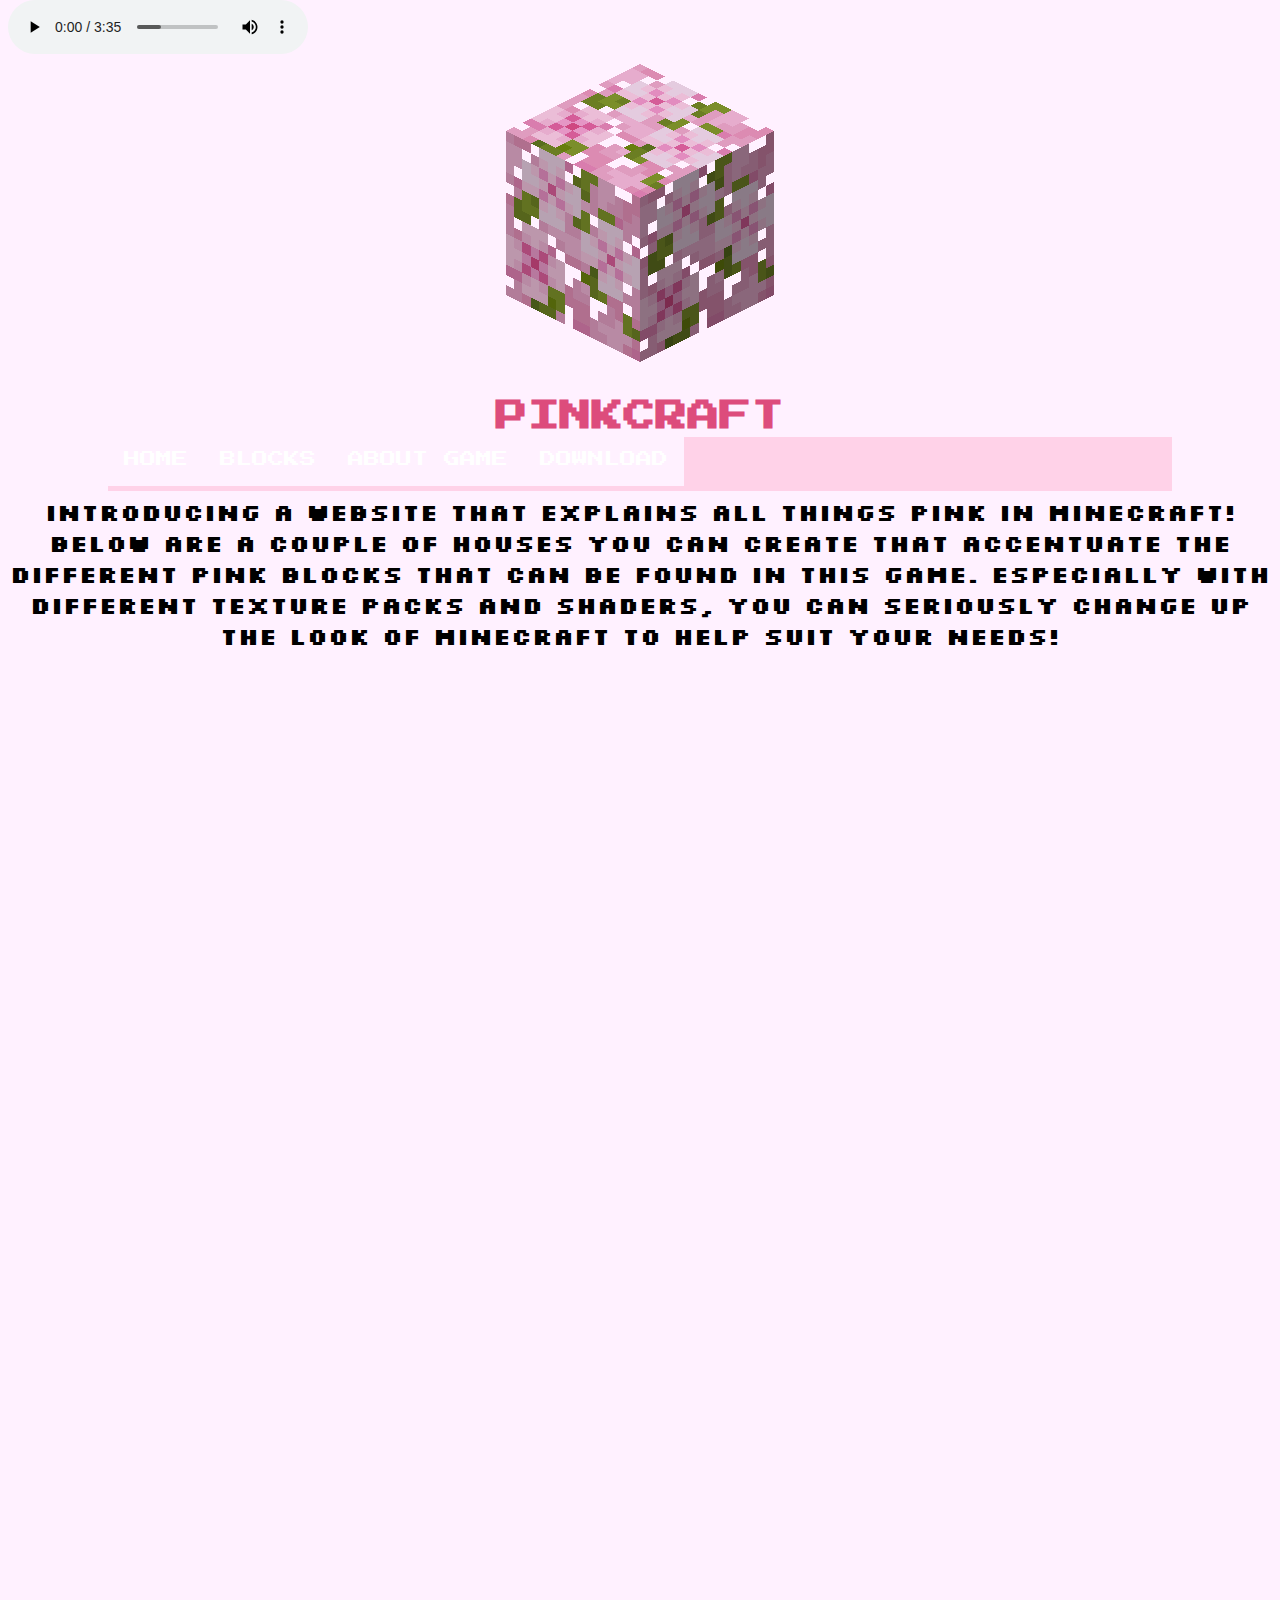
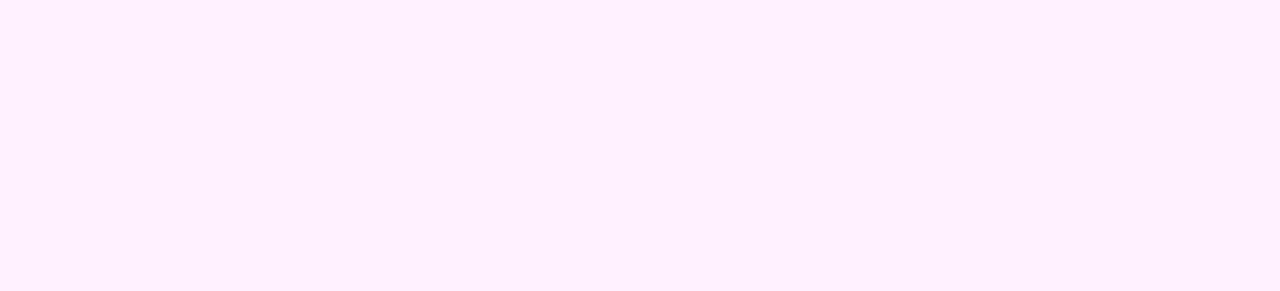
<file: index.html>
<!DOCTYPE html>
<html lang="en">
<head>
    <meta charset="UTF-8">
    <meta name="viewport" content="width=device-width, initial-scale=1.0">
    <title>PINKCRAFT</title>
    <link rel="stylesheet" href="css/style.css">
</head>

    <body>

        <audio src="media/audio/sweden.mp3" 
        controls loop autoplay> </audio>

        <div class="intro">

            <img src="media/images/Cherry_Leaves_JE1.webp" alt="">

            <h1><br>PINKCRAFT</h1>
            

        </div>

        <nav class="menu">   
            <ul>  
                <li ><a href="index.html">HOME</a></li>
                <li ><a href="html/blocks.html">BLOCKS</a></li>
                <li ><a href="html/about.html">ABOUT GAME</a></li>
                <li ><a href="https://www.minecraft.net/en-us/download" target="_blank">DOWNLOAD</a></li>
            </ul>
        </nav>



        <h2>    
            Introducing a website that explains all things PINK in minecraft!
            Below are a couple of houses you can create that accentuate the different pink blocks that can be found in this game.
            Especially with different texture packs and shaders, you can seriously change up the look of minecraft to help suit your needs!<br>
        </h2>

    <iframe width="560" height="315" src="https://www.youtube.com/embed/ngygwXh2WXM?si=V3p6bPxzDPwr4cHq" title="YouTube video player"
    frameborder="0" allow="accelerometer; autoplay; clipboard-write; encrypted-media; gyroscope; picture-in-picture; web-share"
    allowfullscreen></iframe>

    <iframe width="560" height="315" src="https://www.youtube.com/embed/-xgXcRp_tTo?si=QdfPvsA7e6DBi_Xx"
    title="YouTube video player" frameborder="0"
    allow="accelerometer; autoplay; clipboard-write; encrypted-media; gyroscope; picture-in-picture; web-share"
    allowfullscreen></iframe>


</body>
</html>
</file>
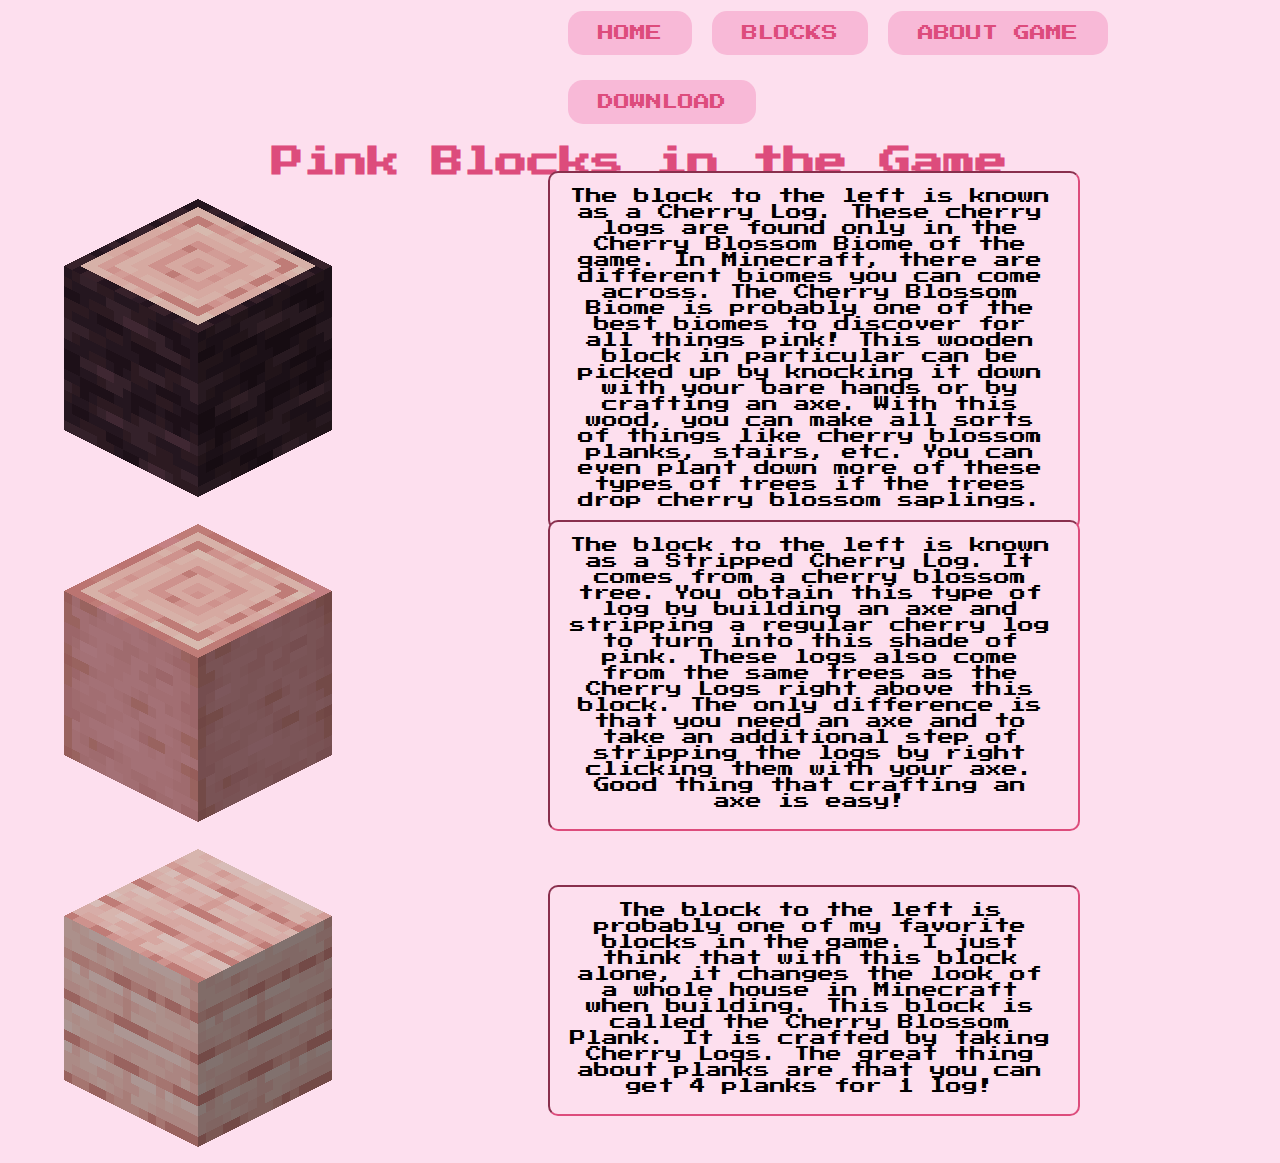
<file: html/blocks.html>
<!DOCTYPE html>
<html lang="en">
<head>
    <meta charset="UTF-8">
    <meta name="viewport" content="width=device-width, initial-scale=1.0">
    <title>Document</title>
    <link rel="stylesheet" href="../css/blocks.css">
</head>
<body></body>

    <nav class="menu">   
        <ul>  
            <li ><a href="../index.html">HOME</a></li>
            <li ><a href="blocks.html">BLOCKS</a></li>
            <li ><a href="about.html">ABOUT GAME</a></li>
            <li ><a href="https://www.minecraft.net/en-us/download" target="_blank">DOWNLOAD</a></li>
        </ul>
    </nav>


    <h1> Pink Blocks in the Game </h1>


<div class="body1">
        <img src="../media/images/Cherry_Log_JE1.webp" alt="" class=""image1>

    <div class="text1">
        <p> 
            The block to the left is known as a Cherry Log. These cherry logs are found only in the Cherry Blossom Biome of the game.
            In Minecraft, there are different biomes you can come across. The Cherry Blossom Biome is probably one of the best biomes to discover
            for all things pink! This wooden block in particular can be picked up by knocking it down with your bare hands or by crafting an axe.
            With this wood, you can make all sorts of things like cherry blossom planks, stairs, etc. You can even plant down more of these types 
            of trees if the trees drop cherry blossom saplings. 
        </p>
    </div>

</div>
    
    <div class="body2"> 
        <img src="../media/images/Stripped_Cherry_Log_JE1.webp" alt="" class=""image2>

        <div class="text2">
            <p> 
                The block to the left is known as a Stripped Cherry Log. It comes from a cherry blossom tree.
                You obtain this type of log by building an axe and stripping a regular cherry log to turn into this shade of pink. These logs also come from
                the same trees as the Cherry Logs right above this block. The only difference is that you need an axe and to take an additional step of
                stripping the logs by right clicking them with your axe. Good thing that crafting an axe is easy!
            </p>
        </div>

    </div>


    <div class="body3">
        <img src="../media/images/Cherry_Planks_JE1.webp" alt="" class=""image3>

        <div class="text3">
            <p> 
                The block to the left is probably one of my favorite blocks in the game. I just think that with this block alone, it changes
                the look of a whole house in Minecraft when building. This block is called the Cherry Blossom Plank. It is crafted by taking
                Cherry Logs. The great thing about planks are that you can get 4 planks for 1 log!
            </p>
        </div>

    </div>

</body>
</html>
</file>
<file: css/style.css>
@import url('https://fonts.googleapis.com/css2?family=Press+Start+2P&display=swap');
@import url('https://fonts.googleapis.com/css2?family=Press+Start+2P&family=Silkscreen&display=swap');

*{
    margin-top: 0px;
    margin-bottom: 5px;
    padding:0;
    background-color:rgb(255, 241, 255);
}

@font-face{
    src: ulr("../media/fonts/Minecraft Evenings.otf");
    font-family: minecraftevenings;
}

@font-face{
    src: ulr("../media/fonts/Minecraft-Bold.otf");
    font-family: minecraftbold;
}

.intro{
    /* font-family: minecraftevenings, system-ui; */
    font-family: 'Press Start 2P', system-ui;
    text-align: center;
    color:rgb(221, 76, 124);
    
}

/* HORIZONTAL NAV MENU STYLINTG */

.menu ul {
    font-family: 'Press Start 2P', system-ui;
    list-style-type: none;
    background-color: rgb(255, 210, 232);
    overflow: hidden;
    margin-left: 100px;
    margin-right: 100px;
}

.menu li{
    float: left;
}

.menu li a {
    display: block;
    color: white;
    text-align: center;
    padding: 14px 16px;
    text-decoration: none;
}

.menu li a:hover{
    background-color: darkgray;
}

h2{
    font-family: 'Silkscreen', sans-serif;
    text-align: center;
}


iframe{
    display: block;
    width: 1200px;
    height: 600px;
    margin: 0 auto;
    margin-top: 15px;
}
</file>
<file: css/blocks.css>
@import url('https://fonts.googleapis.com/css2?family=Press+Start+2P&display=swap');
@import url('https://fonts.googleapis.com/css2?family=Press+Start+2P&family=Silkscreen&display=swap');

*{
    margin-top: 0px;
    margin-bottom: 5px;
    padding:0;
    background-color:rgb(253, 223, 238);
}

@font-face{
    src: ulr("../media/fonts/Minecraft Evenings.otf");
    font-family: minecraftevenings;
}

@font-face{
    src: ulr("../media/fonts/Minecraft-Bold.otf");
    font-family: minecraftbold;
}

/* HORIZONTAL NAV MENU STYLING */

.menu ul {
    font-family: 'Press Start 2P', system-ui;
    list-style-type: none;
    background-color: rgb(253, 223, 238);
    overflow: hidden;
    margin-left: 100px;
    margin-right: 100px;
    text-align: center;
    padding: 1px 1px 2px 450px;
}

.menu li{
    float: left;
}

.menu li a {
    float: left;
    display: block;
    color: rgb(221, 76, 124);
    text-align: center;
    padding: 14px 30px;
    text-decoration: none;
    border-radius: 15px;
    margin: 10px;
    background-color: rgb(248, 185, 215);
    transition: background-color 0.3s;
}

.menu li a:hover{
    display: block;
    background-color: rgb(0, 0, 0);
}

/* END OF MENU */

h1{
    font-family: 'Press Start 2P', system-ui;
    text-align: center;
    color:rgb(221, 76, 124);
}

.body1{

    display: flex;
    align-items: center;
    justify-content: space-between;
    max-width: 600px; 
    margin: 20px 40px auto; 

}

.image1 {
    max-width: 50%; 
    height: auto; 
  }

.text1{
    position: absolute;
    font-family: 'Press Start 2P', system-ui;
    border: 2px inset rgb(221, 76, 124);
    border-radius: 10px;
    color: rgb(0, 0, 0);
    padding: 15px 24px 15px 15px;
    margin-bottom: 1px;
    margin-left: 500px;
    margin-right: 200px;
    text-align: center;
    text-decoration: none;
    display: inline-block;
    font-size: 16px; 
} 

.body2{

    display: flex;
    align-items: center;
    justify-content: space-between;
    max-width: 600px; 
    margin: 20px 40px auto; 
}

.image2{
    max-width: 50%; 
    height: auto; 
}

.text2{
    position: absolute;
    font-family: 'Press Start 2P', system-ui;
    border: 2px inset rgb(221, 76, 124);
    border-radius: 10px;
    color: rgb(0, 0, 0);
    padding: 15px 24px 15px 15px;
    margin-bottom: 1px;
    margin-left: 500px;
    margin-right: 200px;
    text-align: center;
    text-decoration: none;
    display: inline-block;
    font-size: 16px; 
} 

.body3{

    display: flex;
    align-items: center;
    justify-content: space-between;
    max-width: 600px; 
    margin: 20px 40px auto; 
}

.image3{
    max-width: 50%; 
    height: auto; 
}

.text3{
    position: absolute;
    font-family: 'Press Start 2P', system-ui;
    border: 2px inset rgb(221, 76, 124);
    border-radius: 10px;
    color: rgb(0, 0, 0);
    padding: 15px 24px 15px 15px;
    margin-bottom: 1px;
    margin-left: 500px;
    margin-right: 200px;
    text-align: center;
    text-decoration: none;
    display: inline-block;
    font-size: 16px; 
}
</file>
